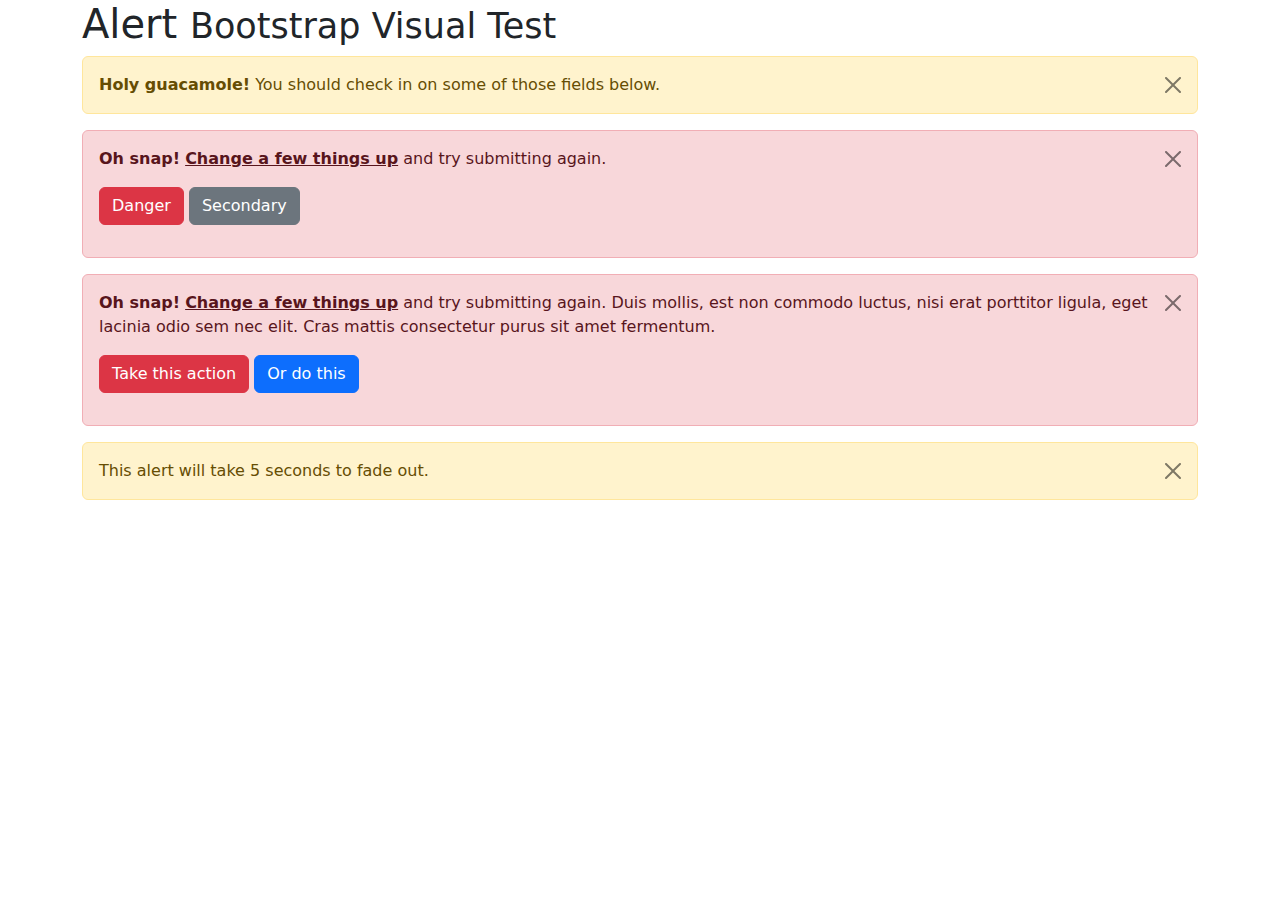
<file: assets/libs/bootstrap/js/tests/visual/alert.html>
<!doctype html>
<html lang="en">
  <head>
    <meta charset="utf-8">
    <meta name="viewport" content="width=device-width, initial-scale=1">
    <link href="../../../dist/css/bootstrap.min.css" rel="stylesheet">
    <title>Alert</title>
  </head>
  <body>
    <div class="container">
      <h1>Alert <small>Bootstrap Visual Test</small></h1>

      <div class="alert alert-warning alert-dismissible fade show" role="alert">
        <button type="button" class="btn-close" data-bs-dismiss="alert" aria-label="Close"></button>
        <strong>Holy guacamole!</strong> You should check in on some of those fields below.
      </div>

      <div class="alert alert-danger alert-dismissible fade show" role="alert">
        <button type="button" class="btn-close" data-bs-dismiss="alert" aria-label="Close"></button>
        <p>
          <strong>Oh snap!</strong> <a href="#" class="alert-link">Change a few things up</a> and try submitting again.
        </p>
        <p>
          <button type="button" class="btn btn-danger">Danger</button>
          <button type="button" class="btn btn-secondary">Secondary</button>
        </p>
      </div>

      <div class="alert alert-danger alert-dismissible fade show" role="alert">
        <button type="button" class="btn-close" data-bs-dismiss="alert" aria-label="Close"></button>
        <p>
          <strong>Oh snap!</strong> <a href="#" class="alert-link">Change a few things up</a> and try submitting again. Duis mollis, est non commodo luctus, nisi erat porttitor ligula, eget lacinia odio sem nec elit. Cras mattis consectetur purus sit amet fermentum.
        </p>
        <p>
          <button type="button" class="btn btn-danger">Take this action</button>
          <button type="button" class="btn btn-primary">Or do this</button>
        </p>
      </div>

      <div class="alert alert-warning alert-dismissible fade show" role="alert" style="transition-duration: 5s;">
        <button type="button" class="btn-close" data-bs-dismiss="alert" aria-label="Close"></button>
        This alert will take 5 seconds to fade out.
      </div>
    </div>

    <script src="../../../dist/js/bootstrap.bundle.js"></script>
  </body>
</html>
</file>
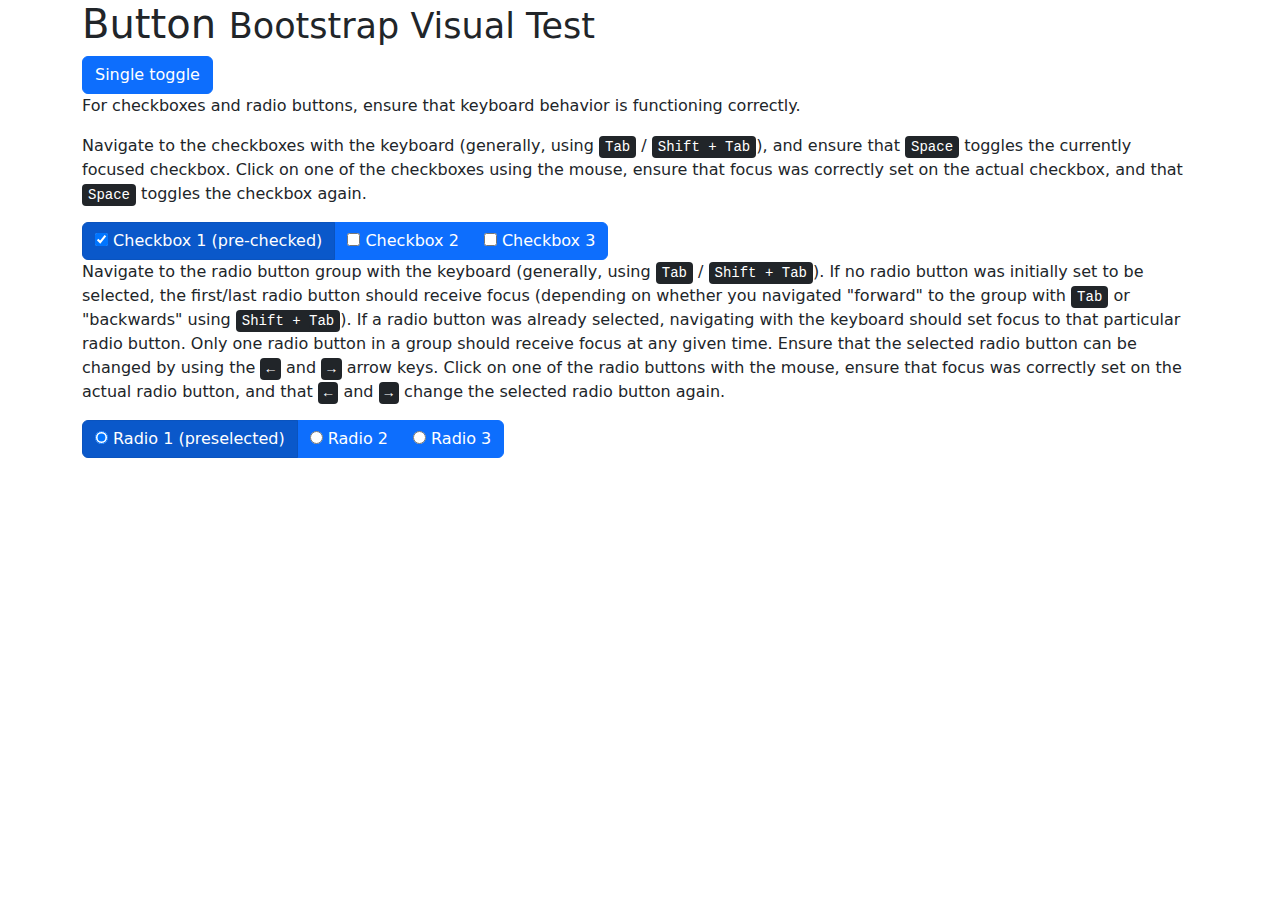
<file: assets/libs/bootstrap/js/tests/visual/button.html>
<!doctype html>
<html lang="en">
  <head>
    <meta charset="utf-8">
    <meta name="viewport" content="width=device-width, initial-scale=1">
    <link href="../../../dist/css/bootstrap.min.css" rel="stylesheet">
    <title>Button</title>
  </head>
  <body>
    <div class="container">
      <h1>Button <small>Bootstrap Visual Test</small></h1>

      <button type="button" class="btn btn-primary" data-bs-toggle="button" aria-pressed="false" autocomplete="off">
        Single toggle
      </button>

      <p>For checkboxes and radio buttons, ensure that keyboard behavior is functioning correctly.</p>
      <p>Navigate to the checkboxes with the keyboard (generally, using <kbd>Tab</kbd> / <kbd><kbd>Shift</kbd> + <kbd>Tab</kbd></kbd>), and ensure that <kbd>Space</kbd> toggles the currently focused checkbox. Click on one of the checkboxes using the mouse, ensure that focus was correctly set on the actual checkbox, and that <kbd>Space</kbd> toggles the checkbox again.</p>

      <div class="btn-group" data-bs-toggle="buttons">
        <label class="btn btn-primary active">
          <input type="checkbox" checked autocomplete="off"> Checkbox 1 (pre-checked)
        </label>
        <label class="btn btn-primary">
          <input type="checkbox" autocomplete="off"> Checkbox 2
        </label>
        <label class="btn btn-primary">
          <input type="checkbox" autocomplete="off"> Checkbox 3
        </label>
      </div>

      <p>Navigate to the radio button group with the keyboard (generally, using <kbd>Tab</kbd> / <kbd><kbd>Shift</kbd> + <kbd>Tab</kbd></kbd>). If no radio button was initially set to be selected, the first/last radio button should receive focus (depending on whether you navigated "forward" to the group with <kbd>Tab</kbd> or "backwards" using <kbd><kbd>Shift</kbd> + <kbd>Tab</kbd></kbd>). If a radio button was already selected, navigating with the keyboard should set focus to that particular radio button. Only one radio button in a group should receive focus at any given time.  Ensure that the selected radio button can be changed by using the <kbd>←</kbd> and <kbd>→</kbd> arrow keys. Click on one of the radio buttons with the mouse,  ensure that focus was correctly set on the actual radio button, and that <kbd>←</kbd> and <kbd>→</kbd> change the selected radio button again.</p>

      <div class="btn-group" data-bs-toggle="buttons">
        <label class="btn btn-primary active">
          <input type="radio" name="options" id="option1" autocomplete="off" checked> Radio 1 (preselected)
        </label>
        <label class="btn btn-primary">
          <input type="radio" name="options" id="option2" autocomplete="off"> Radio 2
        </label>
        <label class="btn btn-primary">
          <input type="radio" name="options" id="option3" autocomplete="off"> Radio 3
        </label>
      </div>
    </div>

    <script src="../../../dist/js/bootstrap.bundle.js"></script>
  </body>
</html>
</file>
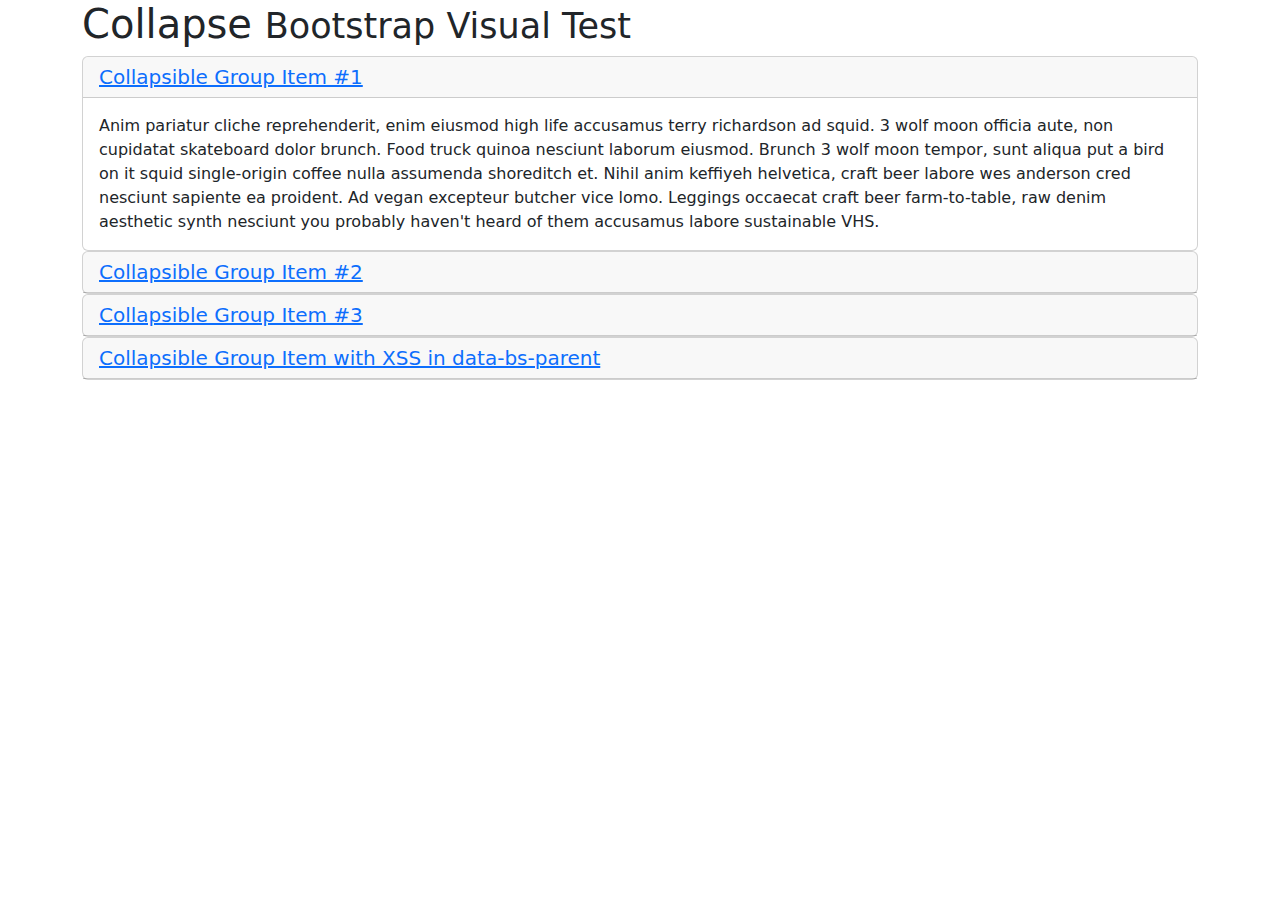
<file: assets/libs/bootstrap/js/tests/visual/collapse.html>
<!doctype html>
<html lang="en">
  <head>
    <meta charset="utf-8">
    <meta name="viewport" content="width=device-width, initial-scale=1">
    <link href="../../../dist/css/bootstrap.min.css" rel="stylesheet">
    <title>Collapse</title>
  </head>
  <body>
    <div class="container">
      <h1>Collapse <small>Bootstrap Visual Test</small></h1>

      <div id="accordion" role="tablist">
        <div class="card" role="presentation">
          <div class="card-header" role="tab" id="headingOne">
            <h5 class="mb-0">
              <a data-bs-toggle="collapse" href="#collapseOne" aria-expanded="true" aria-controls="collapseOne">
                Collapsible Group Item #1
              </a>
            </h5>
          </div>

          <div id="collapseOne" class="collapse show" data-bs-parent="#accordion" role="tabpanel" aria-labelledby="headingOne">
            <div class="card-body">
              Anim pariatur cliche reprehenderit, enim eiusmod high life accusamus terry richardson ad squid. 3 wolf moon officia aute, non cupidatat skateboard dolor brunch. Food truck quinoa nesciunt laborum eiusmod. Brunch 3 wolf moon tempor, sunt aliqua put a bird on it squid single-origin coffee nulla assumenda shoreditch et. Nihil anim keffiyeh helvetica, craft beer labore wes anderson cred nesciunt sapiente ea proident. Ad vegan excepteur butcher vice lomo. Leggings occaecat craft beer farm-to-table, raw denim aesthetic synth nesciunt you probably haven't heard of them accusamus labore sustainable VHS.
            </div>
          </div>
        </div>
        <div class="card" role="presentation">
          <div class="card-header" role="tab" id="headingTwo">
            <h5 class="mb-0">
              <a class="collapsed" data-bs-toggle="collapse" href="#collapseTwo" aria-expanded="false" aria-controls="collapseTwo">
                Collapsible Group Item #2
              </a>
            </h5>
          </div>
          <div id="collapseTwo" class="collapse" data-bs-parent="#accordion" role="tabpanel" aria-labelledby="headingTwo">
            <div class="card-body">
              Anim pariatur cliche reprehenderit, enim eiusmod high life accusamus terry richardson ad squid. 3 wolf moon officia aute, non cupidatat skateboard dolor brunch. Food truck quinoa nesciunt laborum eiusmod. Brunch 3 wolf moon tempor, sunt aliqua put a bird on it squid single-origin coffee nulla assumenda shoreditch et. Nihil anim keffiyeh helvetica, craft beer labore wes anderson cred nesciunt sapiente ea proident. Ad vegan excepteur butcher vice lomo. Leggings occaecat craft beer farm-to-table, raw denim aesthetic synth nesciunt you probably haven't heard of them accusamus labore sustainable VHS.
            </div>
          </div>
        </div>
        <div class="card" role="presentation">
          <div class="card-header" role="tab" id="headingThree">
            <h5 class="mb-0">
              <a class="collapsed" data-bs-toggle="collapse" href="#collapseThree" aria-expanded="false" aria-controls="collapseThree">
                Collapsible Group Item #3
              </a>
            </h5>
          </div>
          <div id="collapseThree" class="collapse" data-bs-parent="#accordion" role="tabpanel" aria-labelledby="headingThree">
            <div class="card-body">
              Anim pariatur cliche reprehenderit, enim eiusmod high life accusamus terry richardson ad squid. 3 wolf moon officia aute, non cupidatat skateboard dolor brunch. Food truck quinoa nesciunt laborum eiusmod. Brunch 3 wolf moon tempor, sunt aliqua put a bird on it squid single-origin coffee nulla assumenda shoreditch et. Nihil anim keffiyeh helvetica, craft beer labore wes anderson cred nesciunt sapiente ea proident. Ad vegan excepteur butcher vice lomo. Leggings occaecat craft beer farm-to-table, raw denim aesthetic synth nesciunt you probably haven't heard of them accusamus labore sustainable VHS.
            </div>
          </div>
        </div>
        <div class="card" role="presentation">
          <div class="card-header" role="tab" id="headingFour">
            <h5 class="mb-0">
              <a class="collapsed" data-bs-toggle="collapse" href="#collapseFour" aria-expanded="false" aria-controls="collapseFour">
                Collapsible Group Item with XSS in data-bs-parent
              </a>
            </h5>
          </div>
          <div id="collapseFour" class="collapse" data-bs-parent="<img src=1 onerror=alert(123)>" role="tabpanel" aria-labelledby="headingFour">
            <div class="card-body">
              Anim pariatur cliche reprehenderit, enim eiusmod high life accusamus terry richardson ad squid. 3 wolf moon officia aute, non cupidatat skateboard dolor brunch. Food truck quinoa nesciunt laborum eiusmod. Brunch 3 wolf moon tempor, sunt aliqua put a bird on it squid single-origin coffee nulla assumenda shoreditch et. Nihil anim keffiyeh helvetica, craft beer labore wes anderson cred nesciunt sapiente ea proident. Ad vegan excepteur butcher vice lomo. Leggings occaecat craft beer farm-to-table, raw denim aesthetic synth nesciunt you probably haven't heard of them accusamus labore sustainable VHS.
            </div>
          </div>
        </div>
      </div>
    </div>

    <script src="../../../dist/js/bootstrap.bundle.js"></script>
  </body>
</html>
</file>
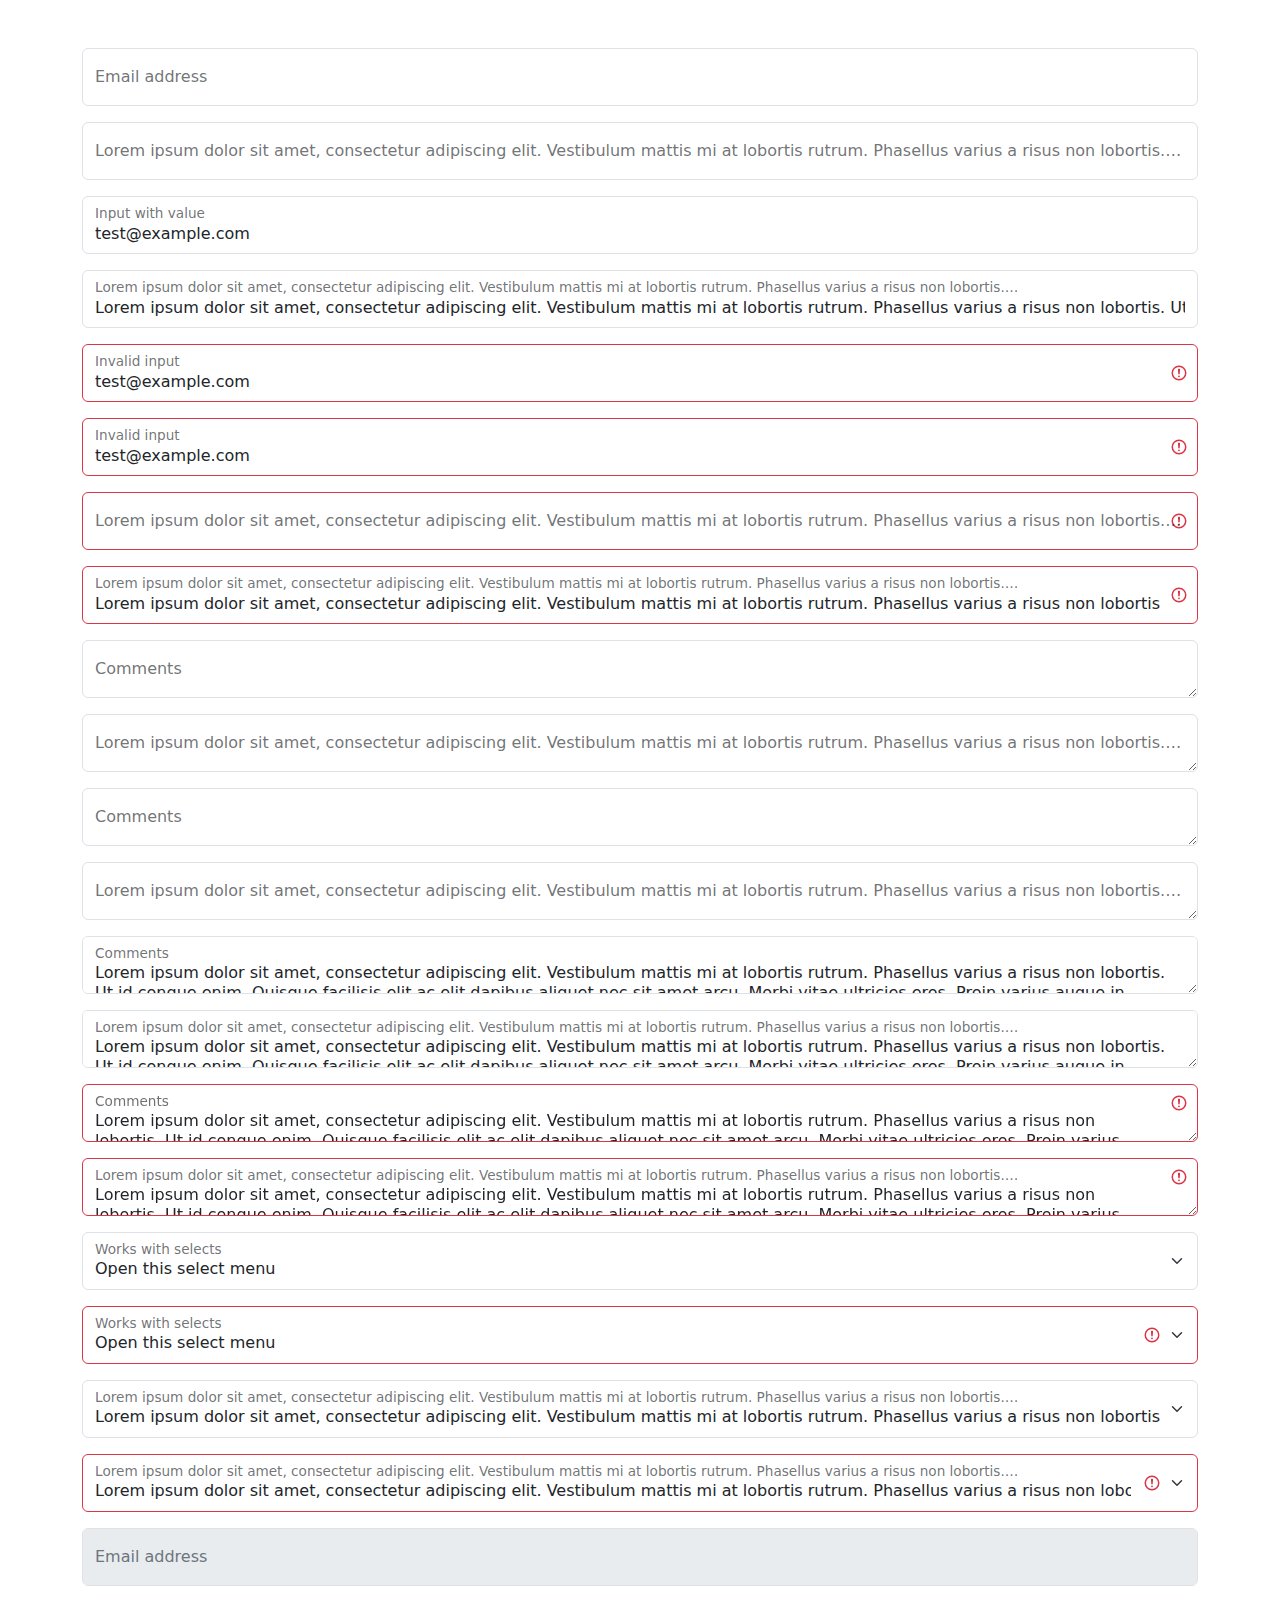
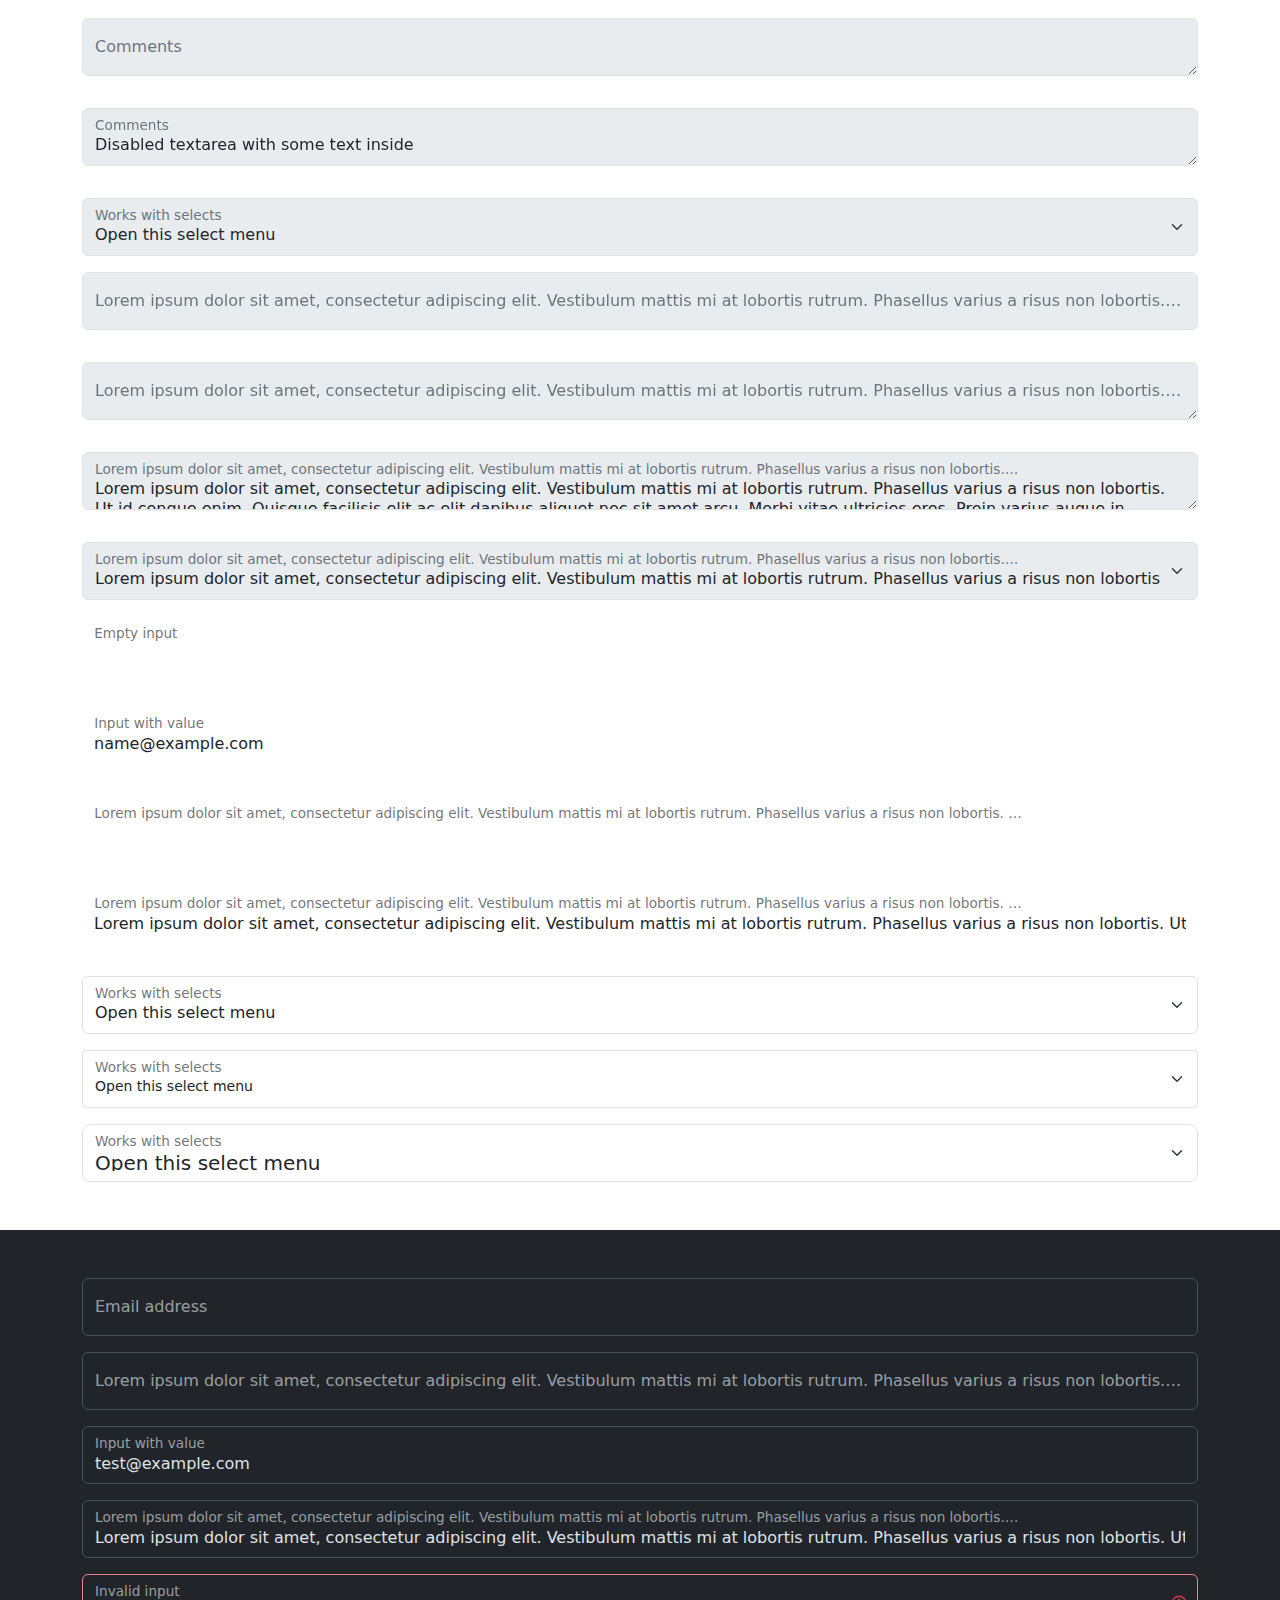
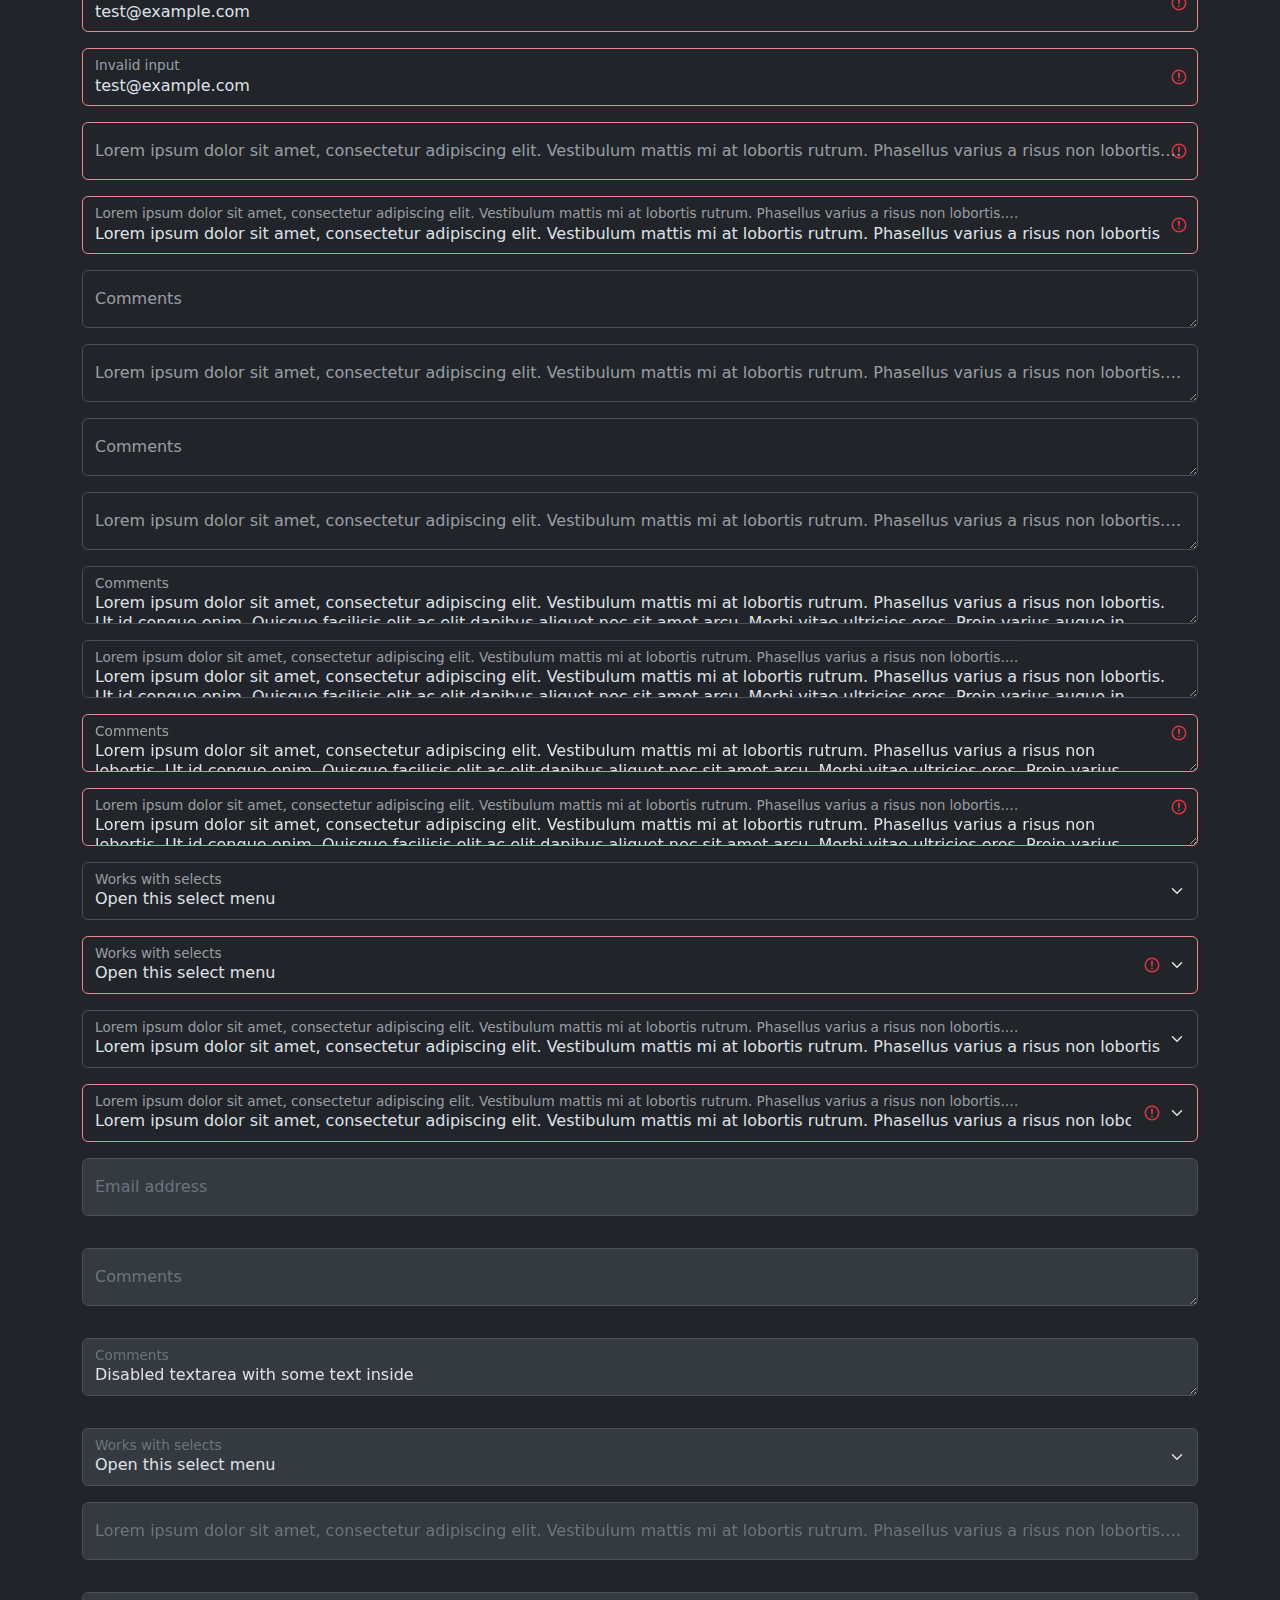
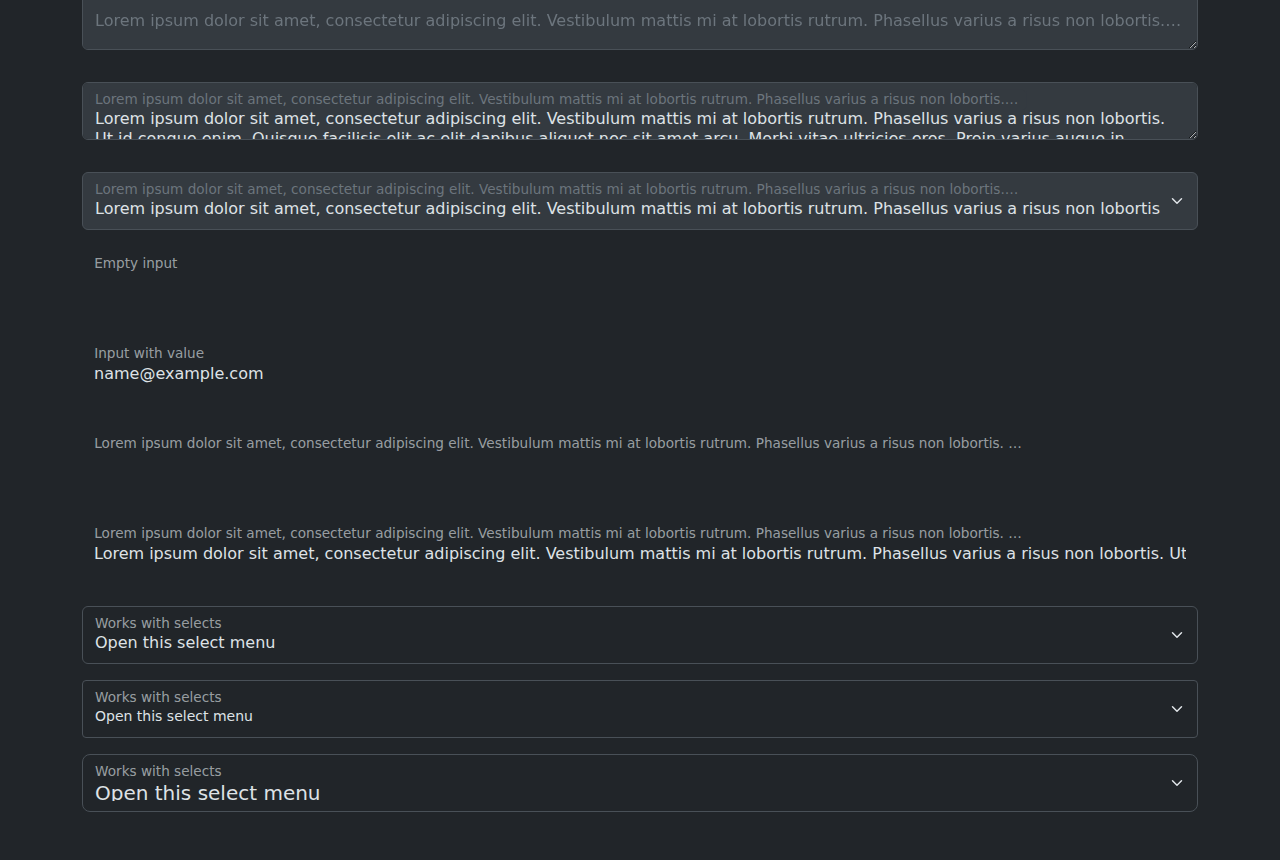
<file: assets/libs/bootstrap/js/tests/visual/floating-label.html>
<!doctype html>
<html lang="en">
  <head>
    <meta charset="utf-8">
    <meta name="viewport" content="width=device-width, initial-scale=1">
    <link href="../../../dist/css/bootstrap.min.css" rel="stylesheet">
    <title>Form</title>
    <style></style>
  </head>
  <body>
    <div class="container py-5 d-flex flex-column gap-3">
      <div class="form-floating">
        <input type="email" class="form-control" id="floatingInput" placeholder="name@example.com">
        <label for="floatingInput">Email address</label>
      </div>
      <div class="form-floating">
        <input type="email" class="form-control" id="floatingInput1" placeholder="name@example.com">
        <label for="floatingInput1">Lorem ipsum dolor sit amet, consectetur adipiscing elit. Vestibulum mattis mi at lobortis rutrum. Phasellus varius a risus non lobortis. Ut id congue enim. Quisque facilisis elit ac elit dapibus aliquet nec sit amet arcu. Morbi vitae ultricies eros. Proin varius augue in tristique pretium. Morbi at ullamcorper elit, at ullamcorper massa. Vivamus suscipit quam quis viverra eleifend.</label>
      </div>
      <form class="form-floating">
        <input type="email" class="form-control" id="floatingInputValue" placeholder="name@example.com" value="test@example.com">
        <label for="floatingInputValue">Input with value</label>
      </form>
      <form class="form-floating">
        <input type="email" class="form-control" id="floatingInputValue1" placeholder="name@example.com" value="Lorem ipsum dolor sit amet, consectetur adipiscing elit. Vestibulum mattis mi at lobortis rutrum. Phasellus varius a risus non lobortis. Ut id congue enim. Quisque facilisis elit ac elit dapibus aliquet nec sit amet arcu. Morbi vitae ultricies eros. Proin varius augue in tristique pretium. Morbi at ullamcorper elit, at ullamcorper massa. Vivamus suscipit quam quis viverra eleifend.">
        <label for="floatingInputValue1">Lorem ipsum dolor sit amet, consectetur adipiscing elit. Vestibulum mattis mi at lobortis rutrum. Phasellus varius a risus non lobortis. Ut id congue enim. Quisque facilisis elit ac elit dapibus aliquet nec sit amet arcu. Morbi vitae ultricies eros. Proin varius augue in tristique pretium. Morbi at ullamcorper elit, at ullamcorper massa. Vivamus suscipit quam quis viverra eleifend.</label>
      </form>
      <form class="form-floating">
        <input type="email" class="form-control is-invalid" id="floatingInputInvalid" placeholder="name@example.com" value="test@example.com">
        <label for="floatingInputInvalid">Invalid input</label>
      </form>
      <form class="form-floating">
        <input type="email" class="form-control is-invalid" id="floatingInputInvalid1" placeholder="name@example.com" value="test@example.com">
        <label for="floatingInputInvalid1">Invalid input</label>
      </form>
      <form class="form-floating">
        <input type="email" class="form-control is-invalid" id="floatingInputInvalid2" placeholder="name@example.com">
        <label for="floatingInputInvalid2">Lorem ipsum dolor sit amet, consectetur adipiscing elit. Vestibulum mattis mi at lobortis rutrum. Phasellus varius a risus non lobortis. Ut id congue enim. Quisque facilisis elit ac elit dapibus aliquet nec sit amet arcu. Morbi vitae ultricies eros. Proin varius augue in tristique pretium. Morbi at ullamcorper elit, at ullamcorper massa. Vivamus suscipit quam quis viverra eleifend.</label>
      </form>
      <form class="form-floating">
        <input type="email" class="form-control is-invalid" id="floatingInputInvalid3" placeholder="name@example.com" value="Lorem ipsum dolor sit amet, consectetur adipiscing elit. Vestibulum mattis mi at lobortis rutrum. Phasellus varius a risus non lobortis. Ut id congue enim. Quisque facilisis elit ac elit dapibus aliquet nec sit amet arcu. Morbi vitae ultricies eros. Proin varius augue in tristique pretium. Morbi at ullamcorper elit, at ullamcorper massa. Vivamus suscipit quam quis viverra eleifend.">
        <label for="floatingInputInvalid3">Lorem ipsum dolor sit amet, consectetur adipiscing elit. Vestibulum mattis mi at lobortis rutrum. Phasellus varius a risus non lobortis. Ut id congue enim. Quisque facilisis elit ac elit dapibus aliquet nec sit amet arcu. Morbi vitae ultricies eros. Proin varius augue in tristique pretium. Morbi at ullamcorper elit, at ullamcorper massa. Vivamus suscipit quam quis viverra eleifend.</label>
      </form>
      <div class="form-floating">
        <textarea class="form-control" placeholder="Leave a comment here" id="floatingTextarea"></textarea>
        <label for="floatingTextarea">Comments</label>
      </div>
      <div class="form-floating">
        <textarea class="form-control" placeholder="Leave a comment here" id="floatingTextarea1"></textarea>
        <label for="floatingTextarea1">Lorem ipsum dolor sit amet, consectetur adipiscing elit. Vestibulum mattis mi at lobortis rutrum. Phasellus varius a risus non lobortis. Ut id congue enim. Quisque facilisis elit ac elit dapibus aliquet nec sit amet arcu. Morbi vitae ultricies eros. Proin varius augue in tristique pretium. Morbi at ullamcorper elit, at ullamcorper massa. Vivamus suscipit quam quis viverra eleifend.</label>
      </div>
      <div class="form-floating">
        <textarea class="form-control" placeholder="Leave a comment here" id="floatingTextarea2" style="height: 50px"></textarea>
        <label for="floatingTextarea2">Comments</label>
      </div>
      <div class="form-floating">
        <textarea class="form-control" placeholder="Leave a comment here" id="floatingTextarea3" style="height: 50px"></textarea>
        <label for="floatingTextarea3">Lorem ipsum dolor sit amet, consectetur adipiscing elit. Vestibulum mattis mi at lobortis rutrum. Phasellus varius a risus non lobortis. Ut id congue enim. Quisque facilisis elit ac elit dapibus aliquet nec sit amet arcu. Morbi vitae ultricies eros. Proin varius augue in tristique pretium. Morbi at ullamcorper elit, at ullamcorper massa. Vivamus suscipit quam quis viverra eleifend.</label>
      </div>
      <div class="form-floating">
        <textarea class="form-control" placeholder="Leave a comment here" id="floatingTextarea4" style="height: 50px">Lorem ipsum dolor sit amet, consectetur adipiscing elit. Vestibulum mattis mi at lobortis rutrum. Phasellus varius a risus non lobortis. Ut id congue enim. Quisque facilisis elit ac elit dapibus aliquet nec sit amet arcu. Morbi vitae ultricies eros. Proin varius augue in tristique pretium. Morbi at ullamcorper elit, at ullamcorper massa. Vivamus suscipit quam quis viverra eleifend.</textarea>
        <label for="floatingTextarea4">Comments</label>
      </div>
      <div class="form-floating">
        <textarea class="form-control" placeholder="Leave a comment here" id="floatingTextarea5" style="height: 50px">Lorem ipsum dolor sit amet, consectetur adipiscing elit. Vestibulum mattis mi at lobortis rutrum. Phasellus varius a risus non lobortis. Ut id congue enim. Quisque facilisis elit ac elit dapibus aliquet nec sit amet arcu. Morbi vitae ultricies eros. Proin varius augue in tristique pretium. Morbi at ullamcorper elit, at ullamcorper massa. Vivamus suscipit quam quis viverra eleifend.</textarea>
        <label for="floatingTextarea5">Lorem ipsum dolor sit amet, consectetur adipiscing elit. Vestibulum mattis mi at lobortis rutrum. Phasellus varius a risus non lobortis. Ut id congue enim. Quisque facilisis elit ac elit dapibus aliquet nec sit amet arcu. Morbi vitae ultricies eros. Proin varius augue in tristique pretium. Morbi at ullamcorper elit, at ullamcorper massa. Vivamus suscipit quam quis viverra eleifend.</label>
      </div>
      <div class="form-floating">
        <textarea class="form-control is-invalid" placeholder="Leave a comment here" id="floatingTextarea6" style="height: 50px">Lorem ipsum dolor sit amet, consectetur adipiscing elit. Vestibulum mattis mi at lobortis rutrum. Phasellus varius a risus non lobortis. Ut id congue enim. Quisque facilisis elit ac elit dapibus aliquet nec sit amet arcu. Morbi vitae ultricies eros. Proin varius augue in tristique pretium. Morbi at ullamcorper elit, at ullamcorper massa. Vivamus suscipit quam quis viverra eleifend.</textarea>
        <label for="floatingTextarea6">Comments</label>
      </div>
      <div class="form-floating">
        <textarea class="form-control is-invalid" placeholder="Leave a comment here" id="floatingTextarea7" style="height: 50px">Lorem ipsum dolor sit amet, consectetur adipiscing elit. Vestibulum mattis mi at lobortis rutrum. Phasellus varius a risus non lobortis. Ut id congue enim. Quisque facilisis elit ac elit dapibus aliquet nec sit amet arcu. Morbi vitae ultricies eros. Proin varius augue in tristique pretium. Morbi at ullamcorper elit, at ullamcorper massa. Vivamus suscipit quam quis viverra eleifend.</textarea>
        <label for="floatingTextarea7">Lorem ipsum dolor sit amet, consectetur adipiscing elit. Vestibulum mattis mi at lobortis rutrum. Phasellus varius a risus non lobortis. Ut id congue enim. Quisque facilisis elit ac elit dapibus aliquet nec sit amet arcu. Morbi vitae ultricies eros. Proin varius augue in tristique pretium. Morbi at ullamcorper elit, at ullamcorper massa. Vivamus suscipit quam quis viverra eleifend.</label>
      </div>
      <div class="form-floating">
        <select class="form-select" id="floatingSelect" aria-label="Floating label select example">
          <option selected>Open this select menu</option>
          <option value="1">One</option>
          <option value="2">Two</option>
          <option value="3">Three</option>
        </select>
        <label for="floatingSelect">Works with selects</label>
      </div>
      <div class="form-floating">
        <select class="form-select is-invalid" id="floatingSelect1" aria-label="Floating label select example">
          <option selected>Open this select menu</option>
          <option value="1">One</option>
          <option value="2">Two</option>
          <option value="3">Three</option>
        </select>
        <label for="floatingSelect1">Works with selects</label>
      </div>
      <div class="form-floating">
        <select class="form-select" id="floatingSelect2" aria-label="Floating label select example">
          <option selected>Lorem ipsum dolor sit amet, consectetur adipiscing elit. Vestibulum mattis mi at lobortis rutrum. Phasellus varius a risus non lobortis. Ut id congue enim. Quisque facilisis elit ac elit dapibus aliquet nec sit amet arcu. Morbi vitae ultricies eros. Proin varius augue in tristique pretium. Morbi at ullamcorper elit, at ullamcorper massa. Vivamus suscipit quam quis viverra eleifend.</option>
          <option value="1">Lorem ipsum dolor sit amet, consectetur adipiscing elit. Vestibulum mattis mi at lobortis rutrum. Phasellus varius a risus non lobortis. Ut id congue enim. Quisque facilisis elit ac elit dapibus aliquet nec sit amet arcu. Morbi vitae ultricies eros. Proin varius augue in tristique pretium. Morbi at ullamcorper elit, at ullamcorper massa. Vivamus suscipit quam quis viverra eleifend.</option>
          <option value="2">Lorem ipsum dolor sit amet, consectetur adipiscing elit. Vestibulum mattis mi at lobortis rutrum. Phasellus varius a risus non lobortis. Ut id congue enim. Quisque facilisis elit ac elit dapibus aliquet nec sit amet arcu. Morbi vitae ultricies eros. Proin varius augue in tristique pretium. Morbi at ullamcorper elit, at ullamcorper massa. Vivamus suscipit quam quis viverra eleifend.</option>
          <option value="3">Lorem ipsum dolor sit amet, consectetur adipiscing elit. Vestibulum mattis mi at lobortis rutrum. Phasellus varius a risus non lobortis. Ut id congue enim. Quisque facilisis elit ac elit dapibus aliquet nec sit amet arcu. Morbi vitae ultricies eros. Proin varius augue in tristique pretium. Morbi at ullamcorper elit, at ullamcorper massa. Vivamus suscipit quam quis viverra eleifend.</option>
        </select>
        <label for="floatingSelect2">Lorem ipsum dolor sit amet, consectetur adipiscing elit. Vestibulum mattis mi at lobortis rutrum. Phasellus varius a risus non lobortis. Ut id congue enim. Quisque facilisis elit ac elit dapibus aliquet nec sit amet arcu. Morbi vitae ultricies eros. Proin varius augue in tristique pretium. Morbi at ullamcorper elit, at ullamcorper massa. Vivamus suscipit quam quis viverra eleifend.</label>
      </div>
      <div class="form-floating">
        <select class="form-select is-invalid" id="floatingSelect3" aria-label="Floating label select example">
          <option selected>Lorem ipsum dolor sit amet, consectetur adipiscing elit. Vestibulum mattis mi at lobortis rutrum. Phasellus varius a risus non lobortis. Ut id congue enim. Quisque facilisis elit ac elit dapibus aliquet nec sit amet arcu. Morbi vitae ultricies eros. Proin varius augue in tristique pretium. Morbi at ullamcorper elit, at ullamcorper massa. Vivamus suscipit quam quis viverra eleifend.</option>
          <option value="1">Lorem ipsum dolor sit amet, consectetur adipiscing elit. Vestibulum mattis mi at lobortis rutrum. Phasellus varius a risus non lobortis. Ut id congue enim. Quisque facilisis elit ac elit dapibus aliquet nec sit amet arcu. Morbi vitae ultricies eros. Proin varius augue in tristique pretium. Morbi at ullamcorper elit, at ullamcorper massa. Vivamus suscipit quam quis viverra eleifend.</option>
          <option value="2">Lorem ipsum dolor sit amet, consectetur adipiscing elit. Vestibulum mattis mi at lobortis rutrum. Phasellus varius a risus non lobortis. Ut id congue enim. Quisque facilisis elit ac elit dapibus aliquet nec sit amet arcu. Morbi vitae ultricies eros. Proin varius augue in tristique pretium. Morbi at ullamcorper elit, at ullamcorper massa. Vivamus suscipit quam quis viverra eleifend.</option>
          <option value="3">Lorem ipsum dolor sit amet, consectetur adipiscing elit. Vestibulum mattis mi at lobortis rutrum. Phasellus varius a risus non lobortis. Ut id congue enim. Quisque facilisis elit ac elit dapibus aliquet nec sit amet arcu. Morbi vitae ultricies eros. Proin varius augue in tristique pretium. Morbi at ullamcorper elit, at ullamcorper massa. Vivamus suscipit quam quis viverra eleifend.</option>
        </select>
        <label for="floatingSelect3">Lorem ipsum dolor sit amet, consectetur adipiscing elit. Vestibulum mattis mi at lobortis rutrum. Phasellus varius a risus non lobortis. Ut id congue enim. Quisque facilisis elit ac elit dapibus aliquet nec sit amet arcu. Morbi vitae ultricies eros. Proin varius augue in tristique pretium. Morbi at ullamcorper elit, at ullamcorper massa. Vivamus suscipit quam quis viverra eleifend.</label>
      </div>
      <div class="form-floating mb-3">
        <input type="email" class="form-control" id="floatingInputDisabled" placeholder="name@example.com" disabled>
        <label for="floatingInputDisabled">Email address</label>
      </div>
      <div class="form-floating mb-3">
        <textarea class="form-control" placeholder="Leave a comment here" id="floatingTextareaDisabled" disabled></textarea>
        <label for="floatingTextareaDisabled">Comments</label>
      </div>
      <div class="form-floating mb-3">
        <textarea class="form-control" placeholder="Leave a comment here" id="floatingTextareaDisabled1" style="height: 50px" disabled>Disabled textarea with some text inside</textarea>
        <label for="floatingTextareaDisabled1">Comments</label>
      </div>
      <div class="form-floating">
        <select class="form-select" id="floatingSelectDisabled" aria-label="Floating label disabled select example" disabled>
          <option selected>Open this select menu</option>
          <option value="1">One</option>
          <option value="2">Two</option>
          <option value="3">Three</option>
        </select>
        <label for="floatingSelectDisabled">Works with selects</label>
      </div>
      <div class="form-floating mb-3">
        <input type="email" class="form-control" id="floatingInputDisabled1" placeholder="name@example.com" disabled>
        <label for="floatingInputDisabled1">Lorem ipsum dolor sit amet, consectetur adipiscing elit. Vestibulum mattis mi at lobortis rutrum. Phasellus varius a risus non lobortis. Ut id congue enim. Quisque facilisis elit ac elit dapibus aliquet nec sit amet arcu. Morbi vitae ultricies eros. Proin varius augue in tristique pretium. Morbi at ullamcorper elit, at ullamcorper massa. Vivamus suscipit quam quis viverra eleifend.</label>
      </div>
      <div class="form-floating mb-3">
        <textarea class="form-control" placeholder="Leave a comment here" id="floatingTextareaDisabled2" disabled></textarea>
        <label for="floatingTextareaDisabled2">Lorem ipsum dolor sit amet, consectetur adipiscing elit. Vestibulum mattis mi at lobortis rutrum. Phasellus varius a risus non lobortis. Ut id congue enim. Quisque facilisis elit ac elit dapibus aliquet nec sit amet arcu. Morbi vitae ultricies eros. Proin varius augue in tristique pretium. Morbi at ullamcorper elit, at ullamcorper massa. Vivamus suscipit quam quis viverra eleifend.</label>
      </div>
      <div class="form-floating mb-3">
        <textarea class="form-control" placeholder="Leave a comment here" id="floatingTextareaDisabled3" style="height: 50px" disabled>Lorem ipsum dolor sit amet, consectetur adipiscing elit. Vestibulum mattis mi at lobortis rutrum. Phasellus varius a risus non lobortis. Ut id congue enim. Quisque facilisis elit ac elit dapibus aliquet nec sit amet arcu. Morbi vitae ultricies eros. Proin varius augue in tristique pretium. Morbi at ullamcorper elit, at ullamcorper massa. Vivamus suscipit quam quis viverra eleifend.</textarea>
        <label for="floatingTextareaDisabled3">Lorem ipsum dolor sit amet, consectetur adipiscing elit. Vestibulum mattis mi at lobortis rutrum. Phasellus varius a risus non lobortis. Ut id congue enim. Quisque facilisis elit ac elit dapibus aliquet nec sit amet arcu. Morbi vitae ultricies eros. Proin varius augue in tristique pretium. Morbi at ullamcorper elit, at ullamcorper massa. Vivamus suscipit quam quis viverra eleifend.</label>
      </div>
      <div class="form-floating">
        <select class="form-select" id="floatingSelectDisabled1" aria-label="Floating label disabled select example" disabled>
          <option selected>Lorem ipsum dolor sit amet, consectetur adipiscing elit. Vestibulum mattis mi at lobortis rutrum. Phasellus varius a risus non lobortis. Ut id congue enim. Quisque facilisis elit ac elit dapibus aliquet nec sit amet arcu. Morbi vitae ultricies eros. Proin varius augue in tristique pretium. Morbi at ullamcorper elit, at ullamcorper massa. Vivamus suscipit quam quis viverra eleifend.</option>
          <option value="1">Lorem ipsum dolor sit amet, consectetur adipiscing elit. Vestibulum mattis mi at lobortis rutrum. Phasellus varius a risus non lobortis. Ut id congue enim. Quisque facilisis elit ac elit dapibus aliquet nec sit amet arcu. Morbi vitae ultricies eros. Proin varius augue in tristique pretium. Morbi at ullamcorper elit, at ullamcorper massa. Vivamus suscipit quam quis viverra eleifend.</option>
          <option value="2">Lorem ipsum dolor sit amet, consectetur adipiscing elit. Vestibulum mattis mi at lobortis rutrum. Phasellus varius a risus non lobortis. Ut id congue enim. Quisque facilisis elit ac elit dapibus aliquet nec sit amet arcu. Morbi vitae ultricies eros. Proin varius augue in tristique pretium. Morbi at ullamcorper elit, at ullamcorper massa. Vivamus suscipit quam quis viverra eleifend.</option>
          <option value="3">Lorem ipsum dolor sit amet, consectetur adipiscing elit. Vestibulum mattis mi at lobortis rutrum. Phasellus varius a risus non lobortis. Ut id congue enim. Quisque facilisis elit ac elit dapibus aliquet nec sit amet arcu. Morbi vitae ultricies eros. Proin varius augue in tristique pretium. Morbi at ullamcorper elit, at ullamcorper massa. Vivamus suscipit quam quis viverra eleifend.</option>
        </select>
        <label for="floatingSelectDisabled1">Lorem ipsum dolor sit amet, consectetur adipiscing elit. Vestibulum mattis mi at lobortis rutrum. Phasellus varius a risus non lobortis. Ut id congue enim. Quisque facilisis elit ac elit dapibus aliquet nec sit amet arcu. Morbi vitae ultricies eros. Proin varius augue in tristique pretium. Morbi at ullamcorper elit, at ullamcorper massa. Vivamus suscipit quam quis viverra eleifend.</label>
      </div>
      <div class="form-floating mb-3">
        <input type="email" readonly class="form-control-plaintext" id="floatingEmptyPlaintextInput" placeholder="name@example.com">
        <label for="floatingEmptyPlaintextInput">Empty input</label>
      </div>
      <div class="form-floating mb-3">
        <input type="email" readonly class="form-control-plaintext" id="floatingPlaintextInput" placeholder="name@example.com" value="name@example.com">
        <label for="floatingPlaintextInput">Input with value</label>
      </div>
      <div class="form-floating mb-3">
        <input type="email" readonly class="form-control-plaintext" id="floatingEmptyPlaintextInput1" placeholder="name@example.com">
        <label for="floatingEmptyPlaintextInput1">Lorem ipsum dolor sit amet, consectetur adipiscing elit. Vestibulum mattis mi at lobortis rutrum. Phasellus varius a risus non lobortis. Ut id congue enim. Quisque facilisis elit ac elit dapibus aliquet nec sit amet arcu. Morbi vitae ultricies eros. Proin varius augue in tristique pretium. Morbi at ullamcorper elit, at ullamcorper massa. Vivamus suscipit quam quis viverra eleifend.</label>
      </div>
      <div class="form-floating mb-3">
        <input type="email" readonly class="form-control-plaintext" id="floatingPlaintextInput1" placeholder="name@example.com" value="Lorem ipsum dolor sit amet, consectetur adipiscing elit. Vestibulum mattis mi at lobortis rutrum. Phasellus varius a risus non lobortis. Ut id congue enim. Quisque facilisis elit ac elit dapibus aliquet nec sit amet arcu. Morbi vitae ultricies eros. Proin varius augue in tristique pretium. Morbi at ullamcorper elit, at ullamcorper massa. Vivamus suscipit quam quis viverra eleifend.">
        <label for="floatingPlaintextInput1">Lorem ipsum dolor sit amet, consectetur adipiscing elit. Vestibulum mattis mi at lobortis rutrum. Phasellus varius a risus non lobortis. Ut id congue enim. Quisque facilisis elit ac elit dapibus aliquet nec sit amet arcu. Morbi vitae ultricies eros. Proin varius augue in tristique pretium. Morbi at ullamcorper elit, at ullamcorper massa. Vivamus suscipit quam quis viverra eleifend.</label>
      </div>
      <!--Compare form-select rendering depending on the size-->
      <div class="form-floating">
        <select class="form-select" id="floatingSelectRegular" aria-label="Floating label select example">
          <option selected="">Open this select menu</option>
          <option value="1">One</option>
          <option value="2">Two</option>
          <option value="3">Three</option>
        </select>
        <label for="floatingSelectRegular">Works with selects</label>
      </div>
      <div class="form-floating">
        <select class="form-select form-select-sm" id="floatingSelectSmall" aria-label="Floating label select example">
          <option selected="">Open this select menu</option>
          <option value="1">One</option>
          <option value="2">Two</option>
          <option value="3">Three</option>
        </select>
        <label for="floatingSelectSmall">Works with selects</label>
      </div>
      <div class="form-floating">
        <select class="form-select form-select-lg" id="floatingSelectLarge" aria-label="Floating label select example">
          <option selected="">Open this select menu</option>
          <option value="1">One</option>
          <option value="2">Two</option>
          <option value="3">Three</option>
        </select>
        <label for="floatingSelectLarge">Works with selects</label>
      </div>
    </div>
    
    <div class="container-fluid bg-body" data-bs-theme="dark">
      <div class="container py-5 d-flex flex-column gap-3">
        <div class="form-floating">
          <input type="email" class="form-control" id="floatingInput2" placeholder="name@example.com">
          <label for="floatingInput2">Email address</label>
        </div>
        <div class="form-floating">
          <input type="email" class="form-control" id="floatingInput3" placeholder="name@example.com">
          <label for="floatingInput3">Lorem ipsum dolor sit amet, consectetur adipiscing elit. Vestibulum mattis mi at lobortis rutrum. Phasellus varius a risus non lobortis. Ut id congue enim. Quisque facilisis elit ac elit dapibus aliquet nec sit amet arcu. Morbi vitae ultricies eros. Proin varius augue in tristique pretium. Morbi at ullamcorper elit, at ullamcorper massa. Vivamus suscipit quam quis viverra eleifend.</label>
        </div>
        <form class="form-floating">
          <input type="email" class="form-control" id="floatingInputValue2" placeholder="name@example.com" value="test@example.com">
          <label for="floatingInputValue2">Input with value</label>
        </form>
        <form class="form-floating">
          <input type="email" class="form-control" id="floatingInputValue3" placeholder="name@example.com" value="Lorem ipsum dolor sit amet, consectetur adipiscing elit. Vestibulum mattis mi at lobortis rutrum. Phasellus varius a risus non lobortis. Ut id congue enim. Quisque facilisis elit ac elit dapibus aliquet nec sit amet arcu. Morbi vitae ultricies eros. Proin varius augue in tristique pretium. Morbi at ullamcorper elit, at ullamcorper massa. Vivamus suscipit quam quis viverra eleifend.">
          <label for="floatingInputValue3">Lorem ipsum dolor sit amet, consectetur adipiscing elit. Vestibulum mattis mi at lobortis rutrum. Phasellus varius a risus non lobortis. Ut id congue enim. Quisque facilisis elit ac elit dapibus aliquet nec sit amet arcu. Morbi vitae ultricies eros. Proin varius augue in tristique pretium. Morbi at ullamcorper elit, at ullamcorper massa. Vivamus suscipit quam quis viverra eleifend.</label>
        </form>
        <form class="form-floating">
          <input type="email" class="form-control is-invalid" id="floatingInputInvalid4" placeholder="name@example.com" value="test@example.com">
          <label for="floatingInputInvalid4">Invalid input</label>
        </form>
        <form class="form-floating">
          <input type="email" class="form-control is-invalid" id="floatingInputInvalid5" placeholder="name@example.com" value="test@example.com">
          <label for="floatingInputInvalid5">Invalid input</label>
        </form>
        <form class="form-floating">
          <input type="email" class="form-control is-invalid" id="floatingInputInvalid6" placeholder="name@example.com">
          <label for="floatingInputInvalid6">Lorem ipsum dolor sit amet, consectetur adipiscing elit. Vestibulum mattis mi at lobortis rutrum. Phasellus varius a risus non lobortis. Ut id congue enim. Quisque facilisis elit ac elit dapibus aliquet nec sit amet arcu. Morbi vitae ultricies eros. Proin varius augue in tristique pretium. Morbi at ullamcorper elit, at ullamcorper massa. Vivamus suscipit quam quis viverra eleifend.</label>
        </form>
        <form class="form-floating">
          <input type="email" class="form-control is-invalid" id="floatingInputInvalid7" placeholder="name@example.com" value="Lorem ipsum dolor sit amet, consectetur adipiscing elit. Vestibulum mattis mi at lobortis rutrum. Phasellus varius a risus non lobortis. Ut id congue enim. Quisque facilisis elit ac elit dapibus aliquet nec sit amet arcu. Morbi vitae ultricies eros. Proin varius augue in tristique pretium. Morbi at ullamcorper elit, at ullamcorper massa. Vivamus suscipit quam quis viverra eleifend.">
          <label for="floatingInputInvalid7">Lorem ipsum dolor sit amet, consectetur adipiscing elit. Vestibulum mattis mi at lobortis rutrum. Phasellus varius a risus non lobortis. Ut id congue enim. Quisque facilisis elit ac elit dapibus aliquet nec sit amet arcu. Morbi vitae ultricies eros. Proin varius augue in tristique pretium. Morbi at ullamcorper elit, at ullamcorper massa. Vivamus suscipit quam quis viverra eleifend.</label>
        </form>
        <div class="form-floating">
          <textarea class="form-control" placeholder="Leave a comment here" id="floatingTextarea8"></textarea>
          <label for="floatingTextarea8">Comments</label>
        </div>
        <div class="form-floating">
          <textarea class="form-control" placeholder="Leave a comment here" id="floatingTextarea9"></textarea>
          <label for="floatingTextarea9">Lorem ipsum dolor sit amet, consectetur adipiscing elit. Vestibulum mattis mi at lobortis rutrum. Phasellus varius a risus non lobortis. Ut id congue enim. Quisque facilisis elit ac elit dapibus aliquet nec sit amet arcu. Morbi vitae ultricies eros. Proin varius augue in tristique pretium. Morbi at ullamcorper elit, at ullamcorper massa. Vivamus suscipit quam quis viverra eleifend.</label>
        </div>
        <div class="form-floating">
          <textarea class="form-control" placeholder="Leave a comment here" id="floatingTextarea10" style="height: 50px"></textarea>
          <label for="floatingTextarea10">Comments</label>
        </div>
        <div class="form-floating">
          <textarea class="form-control" placeholder="Leave a comment here" id="floatingTextarea11" style="height: 50px"></textarea>
          <label for="floatingTextarea11">Lorem ipsum dolor sit amet, consectetur adipiscing elit. Vestibulum mattis mi at lobortis rutrum. Phasellus varius a risus non lobortis. Ut id congue enim. Quisque facilisis elit ac elit dapibus aliquet nec sit amet arcu. Morbi vitae ultricies eros. Proin varius augue in tristique pretium. Morbi at ullamcorper elit, at ullamcorper massa. Vivamus suscipit quam quis viverra eleifend.</label>
        </div>
        <div class="form-floating">
          <textarea class="form-control" placeholder="Leave a comment here" id="floatingTextarea12" style="height: 50px">Lorem ipsum dolor sit amet, consectetur adipiscing elit. Vestibulum mattis mi at lobortis rutrum. Phasellus varius a risus non lobortis. Ut id congue enim. Quisque facilisis elit ac elit dapibus aliquet nec sit amet arcu. Morbi vitae ultricies eros. Proin varius augue in tristique pretium. Morbi at ullamcorper elit, at ullamcorper massa. Vivamus suscipit quam quis viverra eleifend.</textarea>
          <label for="floatingTextarea12">Comments</label>
        </div>
        <div class="form-floating">
          <textarea class="form-control" placeholder="Leave a comment here" id="floatingTextarea13" style="height: 50px">Lorem ipsum dolor sit amet, consectetur adipiscing elit. Vestibulum mattis mi at lobortis rutrum. Phasellus varius a risus non lobortis. Ut id congue enim. Quisque facilisis elit ac elit dapibus aliquet nec sit amet arcu. Morbi vitae ultricies eros. Proin varius augue in tristique pretium. Morbi at ullamcorper elit, at ullamcorper massa. Vivamus suscipit quam quis viverra eleifend.</textarea>
          <label for="floatingTextarea13">Lorem ipsum dolor sit amet, consectetur adipiscing elit. Vestibulum mattis mi at lobortis rutrum. Phasellus varius a risus non lobortis. Ut id congue enim. Quisque facilisis elit ac elit dapibus aliquet nec sit amet arcu. Morbi vitae ultricies eros. Proin varius augue in tristique pretium. Morbi at ullamcorper elit, at ullamcorper massa. Vivamus suscipit quam quis viverra eleifend.</label>
        </div>
        <div class="form-floating">
          <textarea class="form-control is-invalid" placeholder="Leave a comment here" id="floatingTextarea14" style="height: 50px">Lorem ipsum dolor sit amet, consectetur adipiscing elit. Vestibulum mattis mi at lobortis rutrum. Phasellus varius a risus non lobortis. Ut id congue enim. Quisque facilisis elit ac elit dapibus aliquet nec sit amet arcu. Morbi vitae ultricies eros. Proin varius augue in tristique pretium. Morbi at ullamcorper elit, at ullamcorper massa. Vivamus suscipit quam quis viverra eleifend.</textarea>
          <label for="floatingTextarea14">Comments</label>
        </div>
        <div class="form-floating">
          <textarea class="form-control is-invalid" placeholder="Leave a comment here" id="floatingTextarea15" style="height: 50px">Lorem ipsum dolor sit amet, consectetur adipiscing elit. Vestibulum mattis mi at lobortis rutrum. Phasellus varius a risus non lobortis. Ut id congue enim. Quisque facilisis elit ac elit dapibus aliquet nec sit amet arcu. Morbi vitae ultricies eros. Proin varius augue in tristique pretium. Morbi at ullamcorper elit, at ullamcorper massa. Vivamus suscipit quam quis viverra eleifend.</textarea>
          <label for="floatingTextarea15">Lorem ipsum dolor sit amet, consectetur adipiscing elit. Vestibulum mattis mi at lobortis rutrum. Phasellus varius a risus non lobortis. Ut id congue enim. Quisque facilisis elit ac elit dapibus aliquet nec sit amet arcu. Morbi vitae ultricies eros. Proin varius augue in tristique pretium. Morbi at ullamcorper elit, at ullamcorper massa. Vivamus suscipit quam quis viverra eleifend.</label>
        </div>
        <div class="form-floating">
          <select class="form-select" id="floatingSelect4" aria-label="Floating label select example">
            <option selected>Open this select menu</option>
            <option value="1">One</option>
            <option value="2">Two</option>
            <option value="3">Three</option>
          </select>
          <label for="floatingSelect4">Works with selects</label>
        </div>
        <div class="form-floating">
          <select class="form-select is-invalid" id="floatingSelect5" aria-label="Floating label select example">
            <option selected>Open this select menu</option>
            <option value="1">One</option>
            <option value="2">Two</option>
            <option value="3">Three</option>
          </select>
          <label for="floatingSelect5">Works with selects</label>
        </div>
        <div class="form-floating">
          <select class="form-select" id="floatingSelect6" aria-label="Floating label select example">
            <option selected>Lorem ipsum dolor sit amet, consectetur adipiscing elit. Vestibulum mattis mi at lobortis rutrum. Phasellus varius a risus non lobortis. Ut id congue enim. Quisque facilisis elit ac elit dapibus aliquet nec sit amet arcu. Morbi vitae ultricies eros. Proin varius augue in tristique pretium. Morbi at ullamcorper elit, at ullamcorper massa. Vivamus suscipit quam quis viverra eleifend.</option>
            <option value="1">Lorem ipsum dolor sit amet, consectetur adipiscing elit. Vestibulum mattis mi at lobortis rutrum. Phasellus varius a risus non lobortis. Ut id congue enim. Quisque facilisis elit ac elit dapibus aliquet nec sit amet arcu. Morbi vitae ultricies eros. Proin varius augue in tristique pretium. Morbi at ullamcorper elit, at ullamcorper massa. Vivamus suscipit quam quis viverra eleifend.</option>
            <option value="2">Lorem ipsum dolor sit amet, consectetur adipiscing elit. Vestibulum mattis mi at lobortis rutrum. Phasellus varius a risus non lobortis. Ut id congue enim. Quisque facilisis elit ac elit dapibus aliquet nec sit amet arcu. Morbi vitae ultricies eros. Proin varius augue in tristique pretium. Morbi at ullamcorper elit, at ullamcorper massa. Vivamus suscipit quam quis viverra eleifend.</option>
            <option value="3">Lorem ipsum dolor sit amet, consectetur adipiscing elit. Vestibulum mattis mi at lobortis rutrum. Phasellus varius a risus non lobortis. Ut id congue enim. Quisque facilisis elit ac elit dapibus aliquet nec sit amet arcu. Morbi vitae ultricies eros. Proin varius augue in tristique pretium. Morbi at ullamcorper elit, at ullamcorper massa. Vivamus suscipit quam quis viverra eleifend.</option>
          </select>
          <label for="floatingSelect6">Lorem ipsum dolor sit amet, consectetur adipiscing elit. Vestibulum mattis mi at lobortis rutrum. Phasellus varius a risus non lobortis. Ut id congue enim. Quisque facilisis elit ac elit dapibus aliquet nec sit amet arcu. Morbi vitae ultricies eros. Proin varius augue in tristique pretium. Morbi at ullamcorper elit, at ullamcorper massa. Vivamus suscipit quam quis viverra eleifend.</label>
        </div>
        <div class="form-floating">
          <select class="form-select is-invalid" id="floatingSelect7" aria-label="Floating label select example">
            <option selected>Lorem ipsum dolor sit amet, consectetur adipiscing elit. Vestibulum mattis mi at lobortis rutrum. Phasellus varius a risus non lobortis. Ut id congue enim. Quisque facilisis elit ac elit dapibus aliquet nec sit amet arcu. Morbi vitae ultricies eros. Proin varius augue in tristique pretium. Morbi at ullamcorper elit, at ullamcorper massa. Vivamus suscipit quam quis viverra eleifend.</option>
            <option value="1">Lorem ipsum dolor sit amet, consectetur adipiscing elit. Vestibulum mattis mi at lobortis rutrum. Phasellus varius a risus non lobortis. Ut id congue enim. Quisque facilisis elit ac elit dapibus aliquet nec sit amet arcu. Morbi vitae ultricies eros. Proin varius augue in tristique pretium. Morbi at ullamcorper elit, at ullamcorper massa. Vivamus suscipit quam quis viverra eleifend.</option>
            <option value="2">Lorem ipsum dolor sit amet, consectetur adipiscing elit. Vestibulum mattis mi at lobortis rutrum. Phasellus varius a risus non lobortis. Ut id congue enim. Quisque facilisis elit ac elit dapibus aliquet nec sit amet arcu. Morbi vitae ultricies eros. Proin varius augue in tristique pretium. Morbi at ullamcorper elit, at ullamcorper massa. Vivamus suscipit quam quis viverra eleifend.</option>
            <option value="3">Lorem ipsum dolor sit amet, consectetur adipiscing elit. Vestibulum mattis mi at lobortis rutrum. Phasellus varius a risus non lobortis. Ut id congue enim. Quisque facilisis elit ac elit dapibus aliquet nec sit amet arcu. Morbi vitae ultricies eros. Proin varius augue in tristique pretium. Morbi at ullamcorper elit, at ullamcorper massa. Vivamus suscipit quam quis viverra eleifend.</option>
          </select>
          <label for="floatingSelect7">Lorem ipsum dolor sit amet, consectetur adipiscing elit. Vestibulum mattis mi at lobortis rutrum. Phasellus varius a risus non lobortis. Ut id congue enim. Quisque facilisis elit ac elit dapibus aliquet nec sit amet arcu. Morbi vitae ultricies eros. Proin varius augue in tristique pretium. Morbi at ullamcorper elit, at ullamcorper massa. Vivamus suscipit quam quis viverra eleifend.</label>
        </div>
        <div class="form-floating mb-3">
          <input type="email" class="form-control" id="floatingInputDisabled2" placeholder="name@example.com" disabled>
          <label for="floatingInputDisabled2">Email address</label>
        </div>
        <div class="form-floating mb-3">
          <textarea class="form-control" placeholder="Leave a comment here" id="floatingTextareaDisabled4" disabled></textarea>
          <label for="floatingTextareaDisabled4">Comments</label>
        </div>
        <div class="form-floating mb-3">
          <textarea class="form-control" placeholder="Leave a comment here" id="floatingTextareaDisabled5" style="height: 50px" disabled>Disabled textarea with some text inside</textarea>
          <label for="floatingTextareaDisabled5">Comments</label>
        </div>
        <div class="form-floating">
          <select class="form-select" id="floatingSelectDisabled2" aria-label="Floating label disabled select example" disabled>
            <option selected>Open this select menu</option>
            <option value="1">One</option>
            <option value="2">Two</option>
            <option value="3">Three</option>
          </select>
          <label for="floatingSelectDisabled2">Works with selects</label>
        </div>
        <div class="form-floating mb-3">
          <input type="email" class="form-control" id="floatingInputDisabled3" placeholder="name@example.com" disabled>
          <label for="floatingInputDisabled3">Lorem ipsum dolor sit amet, consectetur adipiscing elit. Vestibulum mattis mi at lobortis rutrum. Phasellus varius a risus non lobortis. Ut id congue enim. Quisque facilisis elit ac elit dapibus aliquet nec sit amet arcu. Morbi vitae ultricies eros. Proin varius augue in tristique pretium. Morbi at ullamcorper elit, at ullamcorper massa. Vivamus suscipit quam quis viverra eleifend.</label>
        </div>
        <div class="form-floating mb-3">
          <textarea class="form-control" placeholder="Leave a comment here" id="floatingTextareaDisabled6" disabled></textarea>
          <label for="floatingTextareaDisabled6">Lorem ipsum dolor sit amet, consectetur adipiscing elit. Vestibulum mattis mi at lobortis rutrum. Phasellus varius a risus non lobortis. Ut id congue enim. Quisque facilisis elit ac elit dapibus aliquet nec sit amet arcu. Morbi vitae ultricies eros. Proin varius augue in tristique pretium. Morbi at ullamcorper elit, at ullamcorper massa. Vivamus suscipit quam quis viverra eleifend.</label>
        </div>
        <div class="form-floating mb-3">
          <textarea class="form-control" placeholder="Leave a comment here" id="floatingTextareaDisabled7" style="height: 50px" disabled>Lorem ipsum dolor sit amet, consectetur adipiscing elit. Vestibulum mattis mi at lobortis rutrum. Phasellus varius a risus non lobortis. Ut id congue enim. Quisque facilisis elit ac elit dapibus aliquet nec sit amet arcu. Morbi vitae ultricies eros. Proin varius augue in tristique pretium. Morbi at ullamcorper elit, at ullamcorper massa. Vivamus suscipit quam quis viverra eleifend.</textarea>
          <label for="floatingTextareaDisabled7">Lorem ipsum dolor sit amet, consectetur adipiscing elit. Vestibulum mattis mi at lobortis rutrum. Phasellus varius a risus non lobortis. Ut id congue enim. Quisque facilisis elit ac elit dapibus aliquet nec sit amet arcu. Morbi vitae ultricies eros. Proin varius augue in tristique pretium. Morbi at ullamcorper elit, at ullamcorper massa. Vivamus suscipit quam quis viverra eleifend.</label>
        </div>
        <div class="form-floating">
          <select class="form-select" id="floatingSelectDisabled3" aria-label="Floating label disabled select example" disabled>
            <option selected>Lorem ipsum dolor sit amet, consectetur adipiscing elit. Vestibulum mattis mi at lobortis rutrum. Phasellus varius a risus non lobortis. Ut id congue enim. Quisque facilisis elit ac elit dapibus aliquet nec sit amet arcu. Morbi vitae ultricies eros. Proin varius augue in tristique pretium. Morbi at ullamcorper elit, at ullamcorper massa. Vivamus suscipit quam quis viverra eleifend.</option>
            <option value="1">Lorem ipsum dolor sit amet, consectetur adipiscing elit. Vestibulum mattis mi at lobortis rutrum. Phasellus varius a risus non lobortis. Ut id congue enim. Quisque facilisis elit ac elit dapibus aliquet nec sit amet arcu. Morbi vitae ultricies eros. Proin varius augue in tristique pretium. Morbi at ullamcorper elit, at ullamcorper massa. Vivamus suscipit quam quis viverra eleifend.</option>
            <option value="2">Lorem ipsum dolor sit amet, consectetur adipiscing elit. Vestibulum mattis mi at lobortis rutrum. Phasellus varius a risus non lobortis. Ut id congue enim. Quisque facilisis elit ac elit dapibus aliquet nec sit amet arcu. Morbi vitae ultricies eros. Proin varius augue in tristique pretium. Morbi at ullamcorper elit, at ullamcorper massa. Vivamus suscipit quam quis viverra eleifend.</option>
            <option value="3">Lorem ipsum dolor sit amet, consectetur adipiscing elit. Vestibulum mattis mi at lobortis rutrum. Phasellus varius a risus non lobortis. Ut id congue enim. Quisque facilisis elit ac elit dapibus aliquet nec sit amet arcu. Morbi vitae ultricies eros. Proin varius augue in tristique pretium. Morbi at ullamcorper elit, at ullamcorper massa. Vivamus suscipit quam quis viverra eleifend.</option>
          </select>
          <label for="floatingSelectDisabled3">Lorem ipsum dolor sit amet, consectetur adipiscing elit. Vestibulum mattis mi at lobortis rutrum. Phasellus varius a risus non lobortis. Ut id congue enim. Quisque facilisis elit ac elit dapibus aliquet nec sit amet arcu. Morbi vitae ultricies eros. Proin varius augue in tristique pretium. Morbi at ullamcorper elit, at ullamcorper massa. Vivamus suscipit quam quis viverra eleifend.</label>
        </div>
        <div class="form-floating mb-3">
          <input type="email" readonly class="form-control-plaintext" id="floatingEmptyPlaintextInput2" placeholder="name@example.com">
          <label for="floatingEmptyPlaintextInput2">Empty input</label>
        </div>
        <div class="form-floating mb-3">
          <input type="email" readonly class="form-control-plaintext" id="floatingPlaintextInput2" placeholder="name@example.com" value="name@example.com">
          <label for="floatingPlaintextInput2">Input with value</label>
        </div>
        <div class="form-floating mb-3">
          <input type="email" readonly class="form-control-plaintext" id="floatingEmptyPlaintextInput3" placeholder="name@example.com">
          <label for="floatingEmptyPlaintextInput3">Lorem ipsum dolor sit amet, consectetur adipiscing elit. Vestibulum mattis mi at lobortis rutrum. Phasellus varius a risus non lobortis. Ut id congue enim. Quisque facilisis elit ac elit dapibus aliquet nec sit amet arcu. Morbi vitae ultricies eros. Proin varius augue in tristique pretium. Morbi at ullamcorper elit, at ullamcorper massa. Vivamus suscipit quam quis viverra eleifend.</label>
        </div>
        <div class="form-floating mb-3">
          <input type="email" readonly class="form-control-plaintext" id="floatingPlaintextInput3" placeholder="name@example.com" value="Lorem ipsum dolor sit amet, consectetur adipiscing elit. Vestibulum mattis mi at lobortis rutrum. Phasellus varius a risus non lobortis. Ut id congue enim. Quisque facilisis elit ac elit dapibus aliquet nec sit amet arcu. Morbi vitae ultricies eros. Proin varius augue in tristique pretium. Morbi at ullamcorper elit, at ullamcorper massa. Vivamus suscipit quam quis viverra eleifend.">
          <label for="floatingPlaintextInput3">Lorem ipsum dolor sit amet, consectetur adipiscing elit. Vestibulum mattis mi at lobortis rutrum. Phasellus varius a risus non lobortis. Ut id congue enim. Quisque facilisis elit ac elit dapibus aliquet nec sit amet arcu. Morbi vitae ultricies eros. Proin varius augue in tristique pretium. Morbi at ullamcorper elit, at ullamcorper massa. Vivamus suscipit quam quis viverra eleifend.</label>
        </div>
        <!--Compare form-select rendering depending on the size-->
        <div class="form-floating">
          <select class="form-select" id="floatingSelectRegularDark" aria-label="Floating label select example">
            <option selected="">Open this select menu</option>
            <option value="1">One</option>
            <option value="2">Two</option>
            <option value="3">Three</option>
          </select>
          <label for="floatingSelectRegularDark">Works with selects</label>
        </div>
        <div class="form-floating">
          <select class="form-select form-select-sm" id="floatingSelectSmallDark" aria-label="Floating label select example">
            <option selected="">Open this select menu</option>
            <option value="1">One</option>
            <option value="2">Two</option>
            <option value="3">Three</option>
          </select>
          <label for="floatingSelectSmallDark">Works with selects</label>
        </div>
        <div class="form-floating">
          <select class="form-select form-select-lg" id="floatingSelectLargeDark" aria-label="Floating label select example">
            <option selected="">Open this select menu</option>
            <option value="1">One</option>
            <option value="2">Two</option>
            <option value="3">Three</option>
          </select>
          <label for="floatingSelectLargeDark">Works with selects</label>
        </div>
      </div>
    </div>

    <script src="../../../dist/js/bootstrap.bundle.js"></script>
  </body>
</html>
</file>
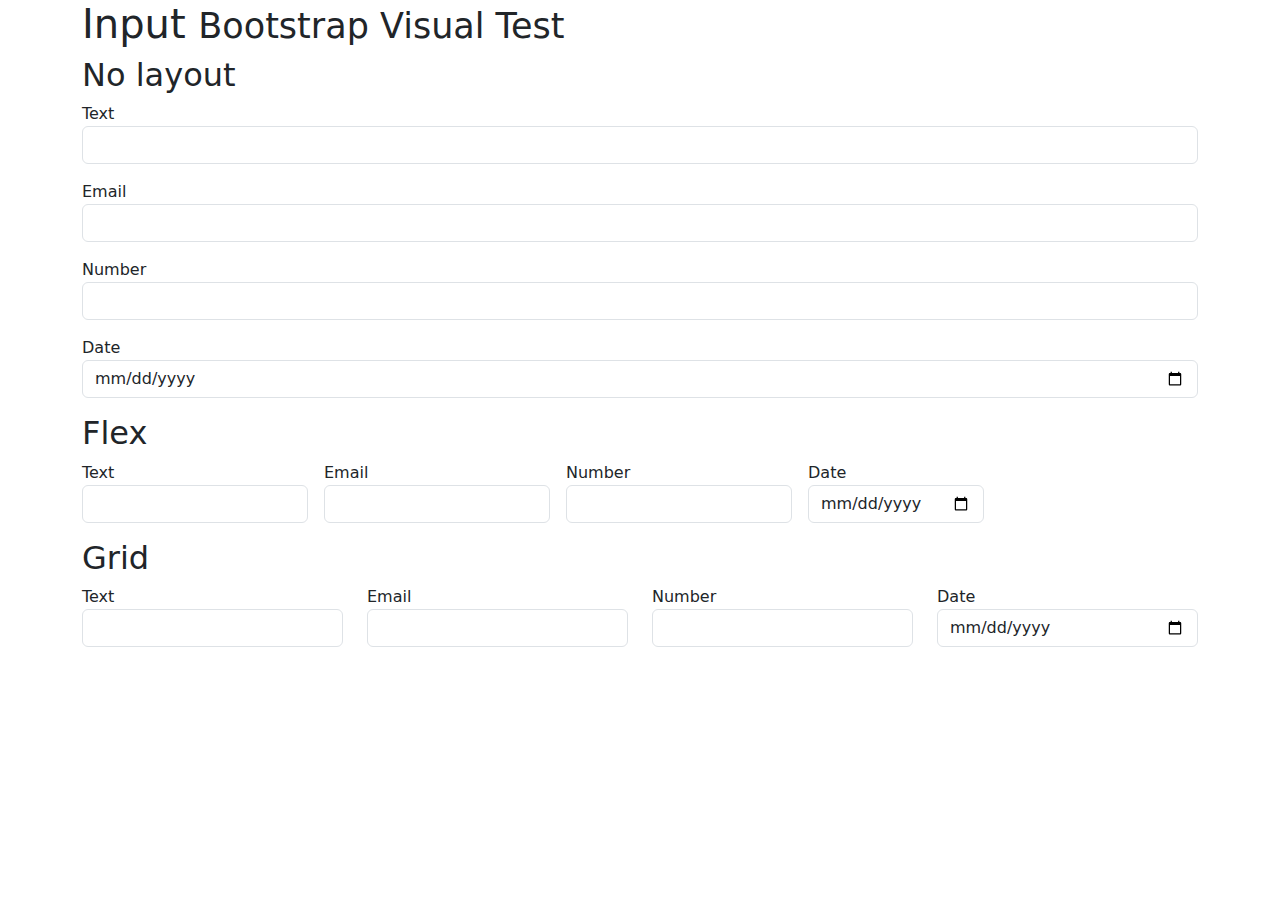
<file: assets/libs/bootstrap/js/tests/visual/input.html>
<!doctype html>
<html lang="en">
  <head>
    <meta charset="utf-8">
    <meta name="viewport" content="width=device-width, initial-scale=1">
    <link href="../../../dist/css/bootstrap.min.css" rel="stylesheet">
    <title>Form</title>
    <style></style>
  </head>
  <body>
    <div class="container">
      <h1>Input <small>Bootstrap Visual Test</small></h1>

      <h2>No layout</h2>

      <div class="mb-3">
        Text
        <input class="form-control">
      </div>
      <div class="mb-3">
        Email
        <input type="email" class="form-control">
      </div>
      <div class="mb-3">
        Number
        <input type="number" class="form-control">
      </div>
      <div class="mb-3">
        Date
        <input type="date" class="form-control">
      </div>

      <h2>Flex</h2>

      <div class="d-flex flex-wrap gap-3 mb-3">
        <div>
          Text
          <input class="form-control">
        </div>
        <div>
          Email
          <input type="email" class="form-control">
        </div>
        <div>
          Number
          <input type="number" class="form-control">
        </div>
        <div>
          Date
          <input type="date" class="form-control">
        </div>
      </div>

      <h2>Grid</h2>

      <div class="row mb-3">
        <div class="col">
          Text
          <input class="form-control">
        </div>
        <div class="col">
          Email
          <input type="email" class="form-control">
        </div>
        <div class="col">
          Number
          <input type="number" class="form-control">
        </div>
        <div class="col">
          Date
          <input type="date" class="form-control">
        </div>
      </div>
    </div>

    <script src="../../../dist/js/bootstrap.bundle.js"></script>
  </body>
</html>
</file>
